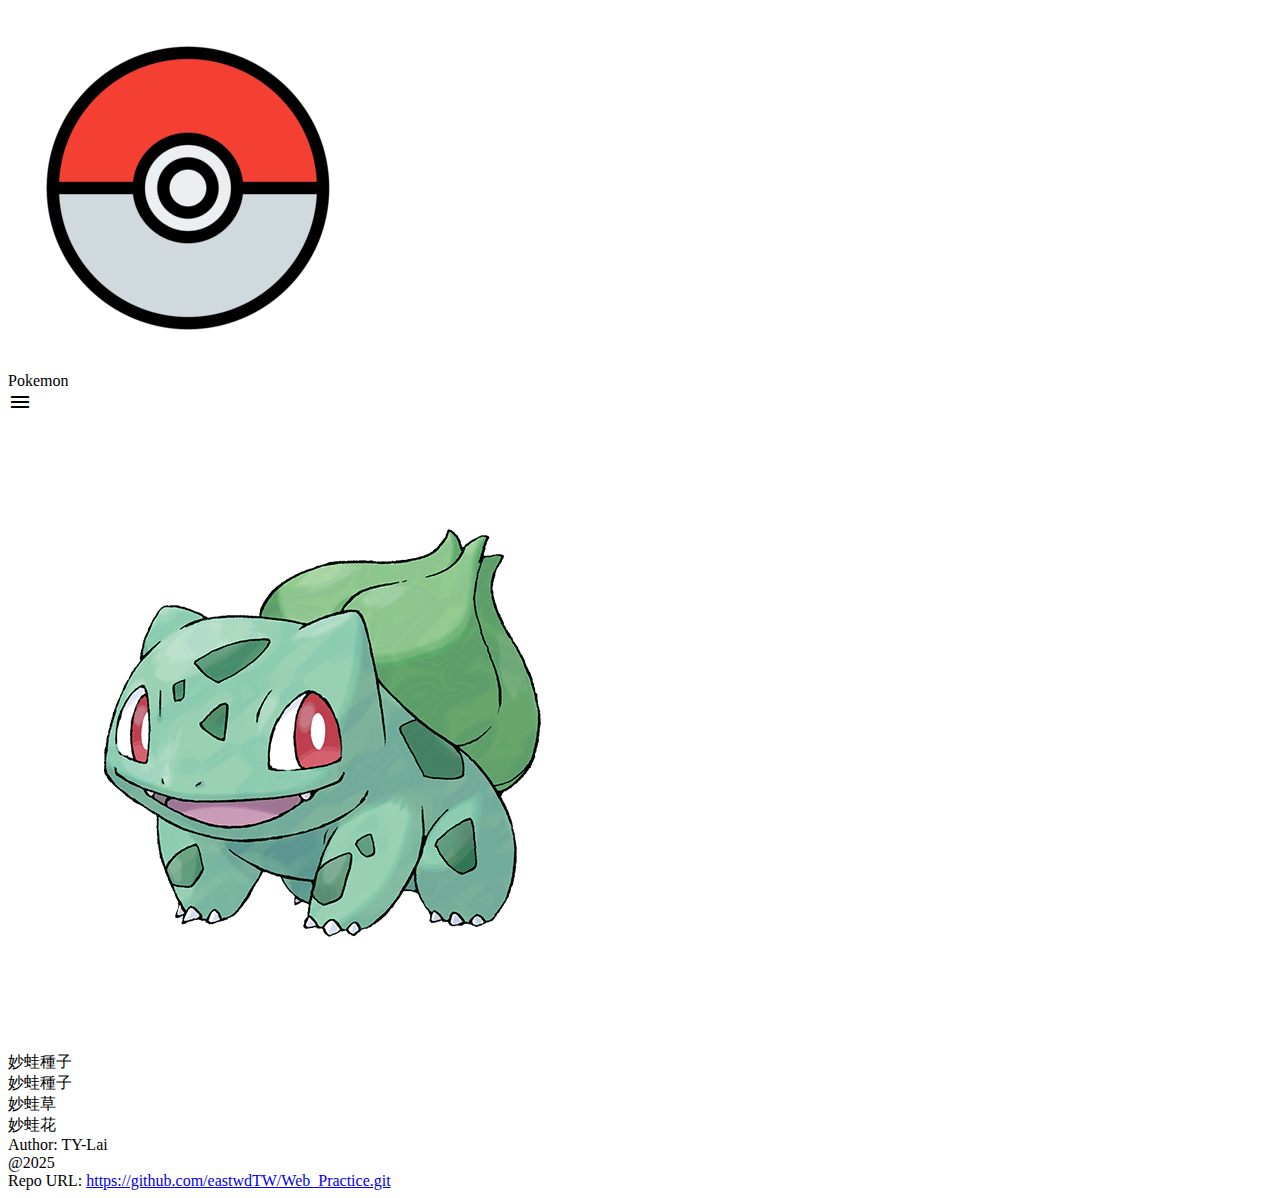
<file: HTML/index.html>
<!DOCTYPE html>
<html>

<head>
	<meta charset="utf-8">
	<meta name="viewport" content="width=device-width, initial-scale=1">
	<title>Let's practice!!</title>
	<link rel="icon" type="image/x-icon" href="./assets/ball.png">
	<!-- icon -->
	<link rel="stylesheet" href="https://fonts.googleapis.com/css2?family=Material+Symbols+Outlined:opsz,wght,FILL,GRAD@24,400,0,0&icon_names=menu" />
</head>

<body>

	<div id="top-bar">
		<img src="./assets/ball.png" alt="A Pokemon ball!">
		<div class="text sour-gummy-en">Pokemon</div>
		<div class="icon">
			<span class="material-symbols-outlined">menu</span>
		</div>
	</div>

	<div id="picture-container">
		<img src="./assets/grass/0.png" alt="A Pokemon picture!">
		<div class="text lxgw-wenkai-tc-regular">妙蛙種子</div>
	</div>

	<div id="item-container">				
		<div class="text lxgw-wenkai-tc-regular item">妙蛙種子</div>
		<div class="text lxgw-wenkai-tc-regular item">妙蛙草</div>
		<div class="text lxgw-wenkai-tc-regular item">妙蛙花</div>
	</div>

	<footer>
		<div class="text sour-gummy-en">Author: TY-Lai</div>
		<div class="text sour-gummy-en">@2025</div>
		<div class="text sour-gummy-en">Repo URL: <a href="https://github.com/eastwdTW/Web_Practice.git">https://github.com/eastwdTW/Web_Practice.git</a></div>
	</footer>

</body>

</html>
</file>
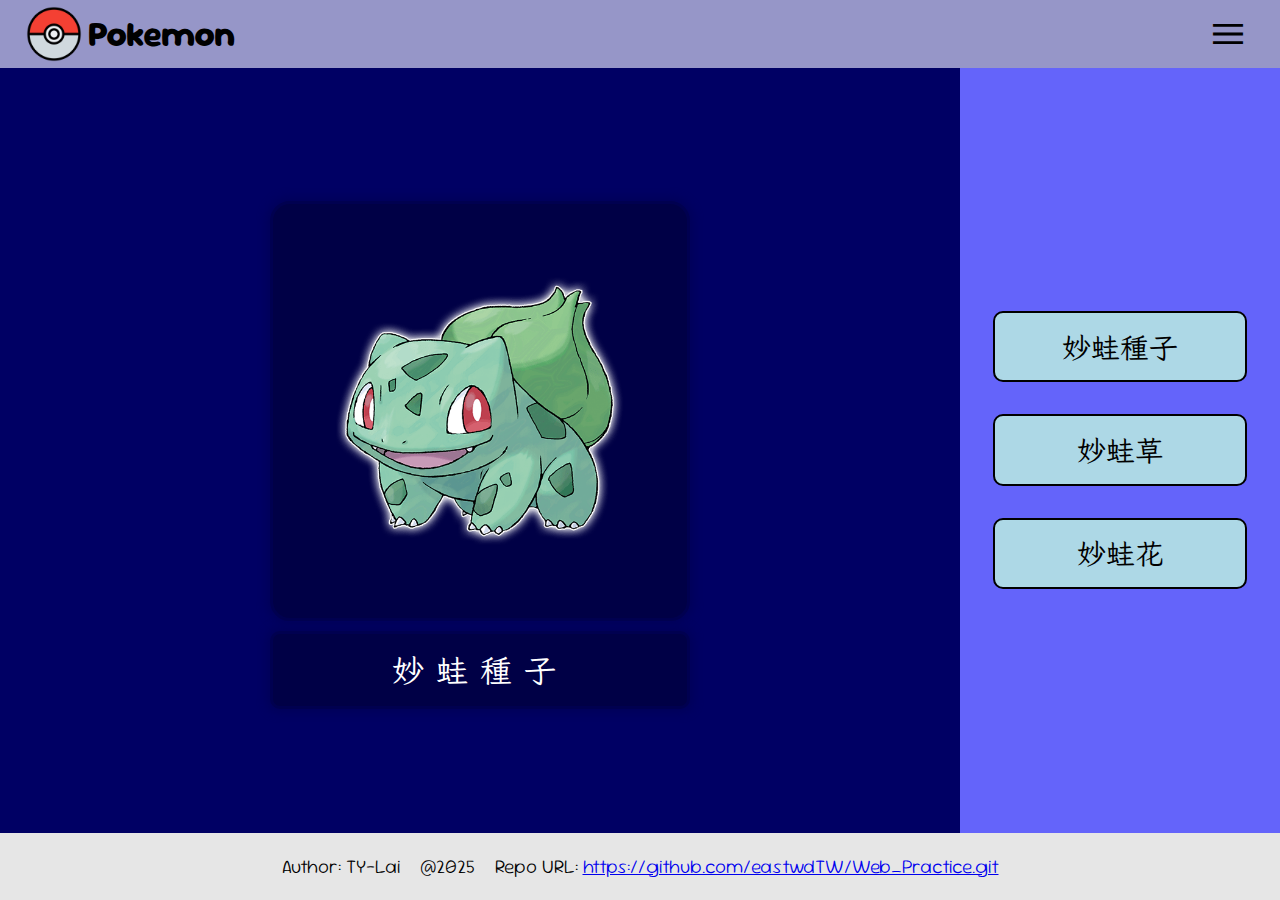
<file: JavaScript/index.html>
<!DOCTYPE html>
<html>

<head>
	<meta charset="utf-8">
	<meta name="viewport" content="width=device-width, initial-scale=1">
	<title>Let's practice!!</title>
	<link rel="icon" type="image/x-icon" href="./assets/ball.png">
	<!-- css -->
	<link rel="stylesheet" type="text/css" href="./css/style.css">
	<!-- icon -->
	<link rel="stylesheet" href="https://fonts.googleapis.com/css2?family=Material+Symbols+Outlined:opsz,wght,FILL,GRAD@24,400,0,0&icon_names=menu" />
	<!-- font-family -->
	<link rel="preconnect" href="https://fonts.googleapis.com">
	<link rel="preconnect" href="https://fonts.gstatic.com" crossorigin>
	<link href="https://fonts.googleapis.com/css2?family=LXGW+WenKai+TC&family=Sour+Gummy&display=swap" rel="stylesheet">
	<!-- script -->
	<script src="./js/main.js" type="text/javascript" defer></script>
</head>

<body>

	<!-- <div class="cover"></div> -->

	<div id="top-bar">
		<img src="./assets/ball.png" alt="A Pokemon ball!">
		<div class="text sour-gummy-en">Pokemon</div>
		<div class="icon">
			<span class="material-symbols-outlined">menu</span>
		</div>
	</div>

	<!-- <div id="attribute-container">
		<div class="text lxgw-wenkai-tc-regular attribute">水系</div>
		<div class="text lxgw-wenkai-tc-regular attribute">火系</div>
		<div class="text lxgw-wenkai-tc-regular attribute">草系</div>
	</div> -->

	<div id="picture-container">
		<!-- <img src="./assets/grass/0.png" alt="A Pokemon picture!">
		<div class="text lxgw-wenkai-tc-regular">妙蛙種子</div> -->
	</div>

	<div id="item-container">				
		<!-- <div class="text lxgw-wenkai-tc-regular item">妙蛙種子</div>
		<div class="text lxgw-wenkai-tc-regular item">妙蛙草</div>
		<div class="text lxgw-wenkai-tc-regular item">妙蛙花</div> -->
	</div>

	<footer>
		<div class="text sour-gummy-en">Author: TY-Lai</div>
		<div class="text sour-gummy-en">@2025</div>
		<div class="text sour-gummy-en">Repo URL: <a href="https://github.com/eastwdTW/Web_Practice.git">https://github.com/eastwdTW/Web_Practice.git</a></div>
	</footer>

</body>

</html>
</file>
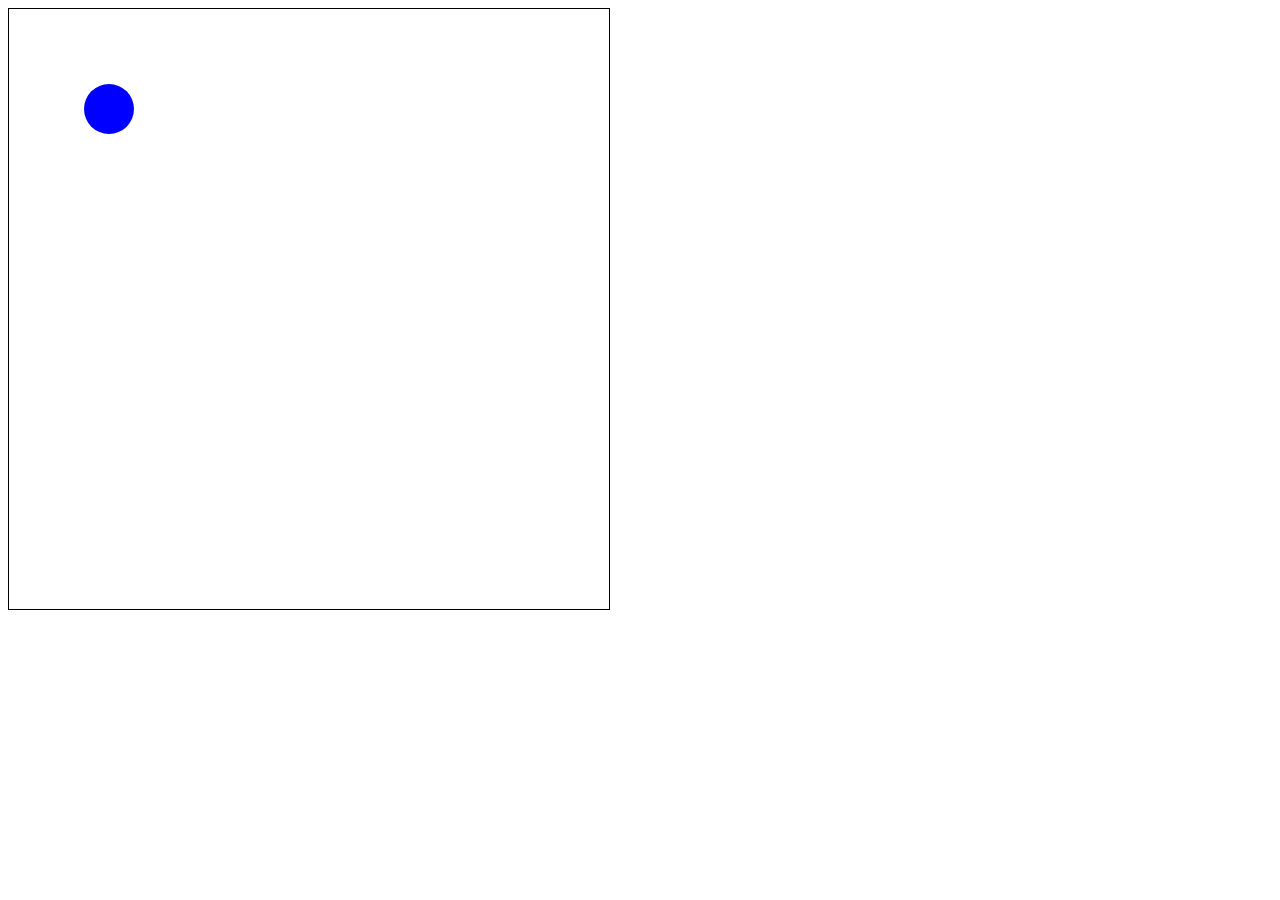
<file: Animation/Ball/index.html>
<!DOCTYPE html>
<html>
<head>
	<meta charset="utf-8">
	<meta name="viewport" content="width=device-width, initial-scale=1">
	<title>Ball</title>
	<style type="text/css">
	    canvas {
	        border: 1px solid black;
	    }
    </style>
    <script type="text/javascript" src="main.js" defer></script>
</head>
<body>
	<canvas id="canvas" width="600" height="600"></canvas>
</body>
</html>
</file>
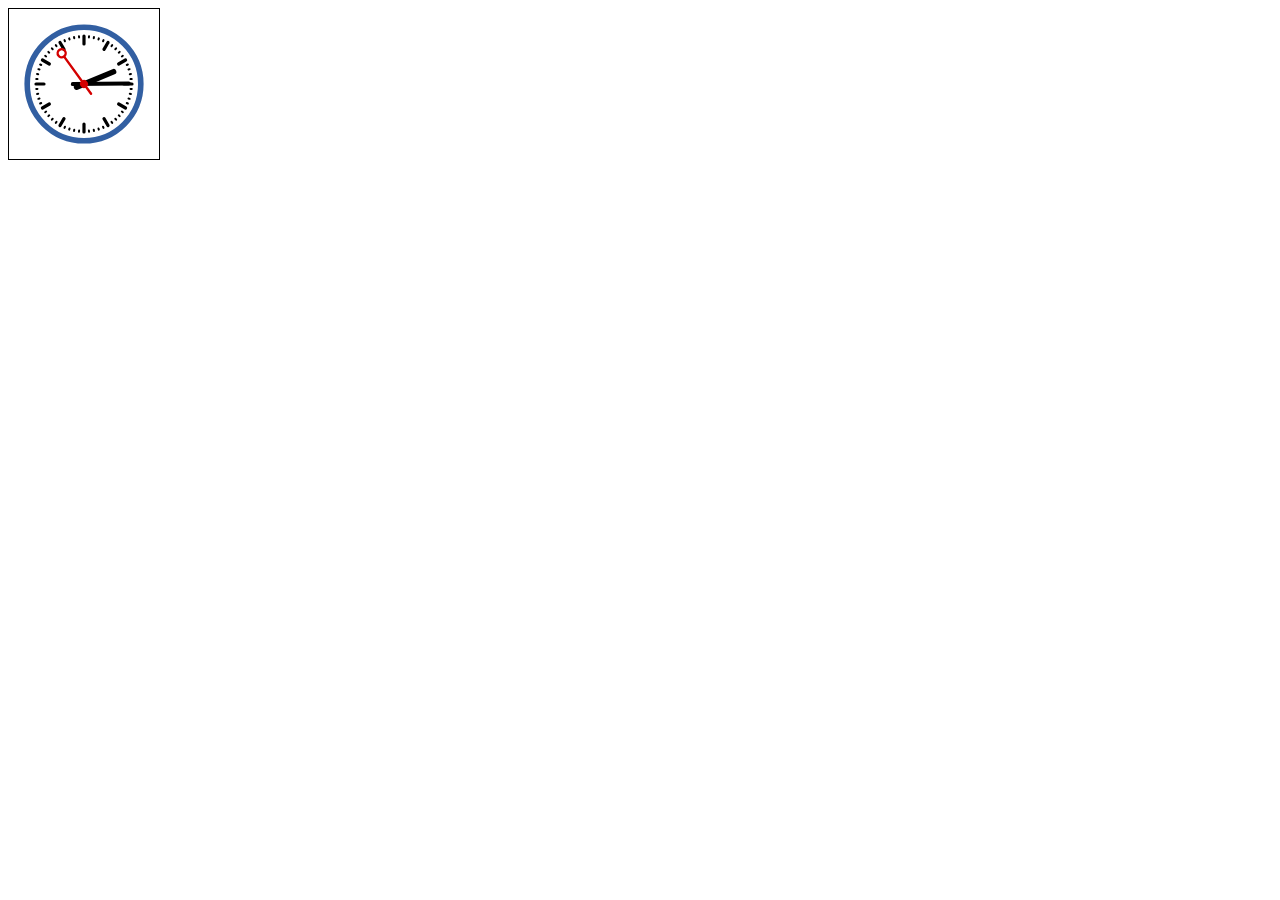
<file: Animation/Clock/index.html>
<!DOCTYPE html>
<html>
<head>
	<meta charset="utf-8">
	<meta name="viewport" content="width=device-width, initial-scale=1">
	<title>Clock</title>
	<style type="text/css">
	    canvas {
	        border: 1px solid black;
	    }
    </style>
    <script type="text/javascript" src="main.js" defer></script>
</head>
<body>
	<canvas id="canvas" width="150" height="150"></canvas>
</body>
</html>
</file>
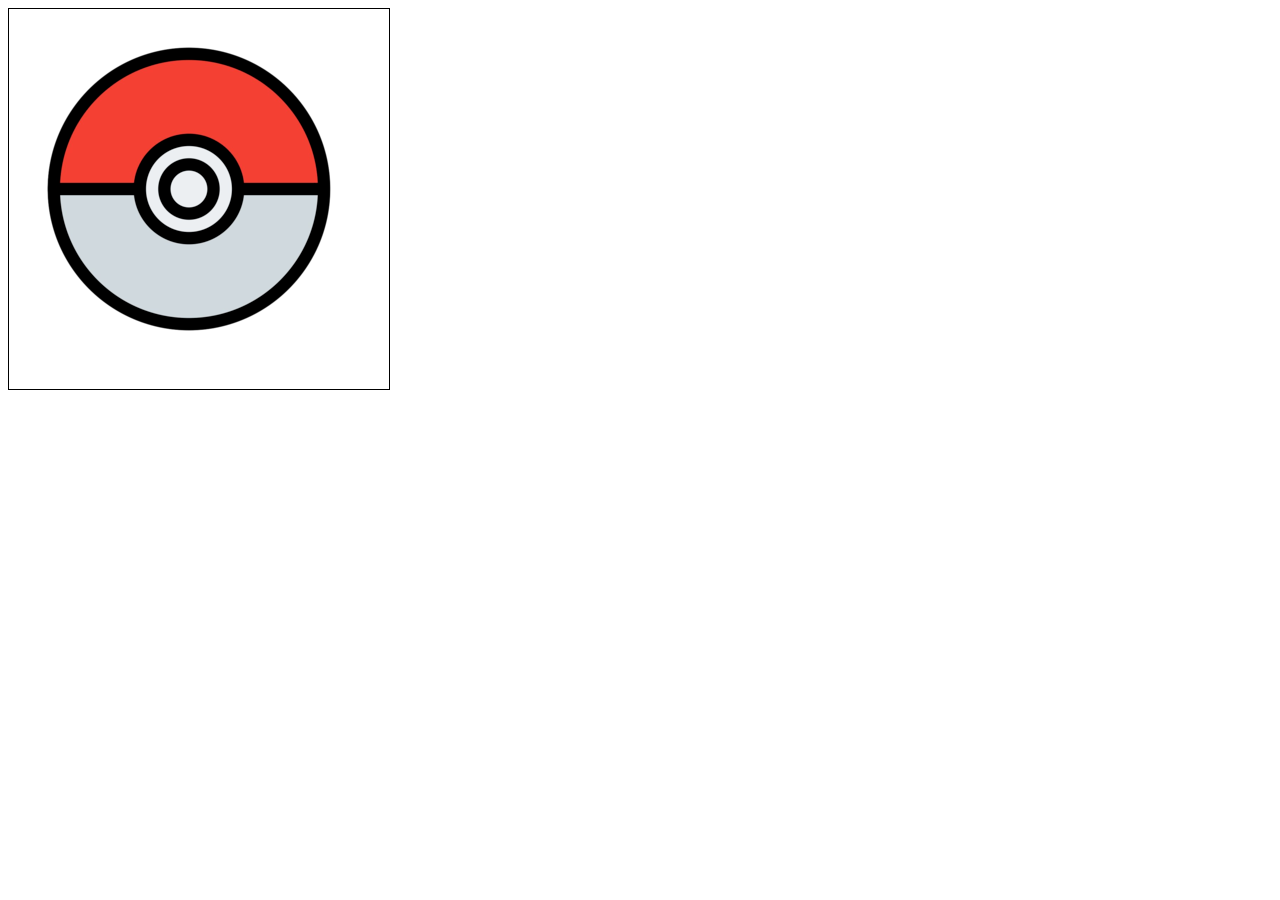
<file: Animation/Image/index.html>
<!DOCTYPE html>
<html>
<head>
	<meta charset="utf-8">
	<meta name="viewport" content="width=device-width, initial-scale=1">
	<title>Pac-Man</title>
	<style type="text/css">
	    canvas {
	        border: 1px solid black;
	    }
    </style>
    <script type="text/javascript" src="main.js" defer></script>
</head>
<body>
	<canvas id="canvas" width="380" height="380"></canvas>
</body>
</html>
</file>
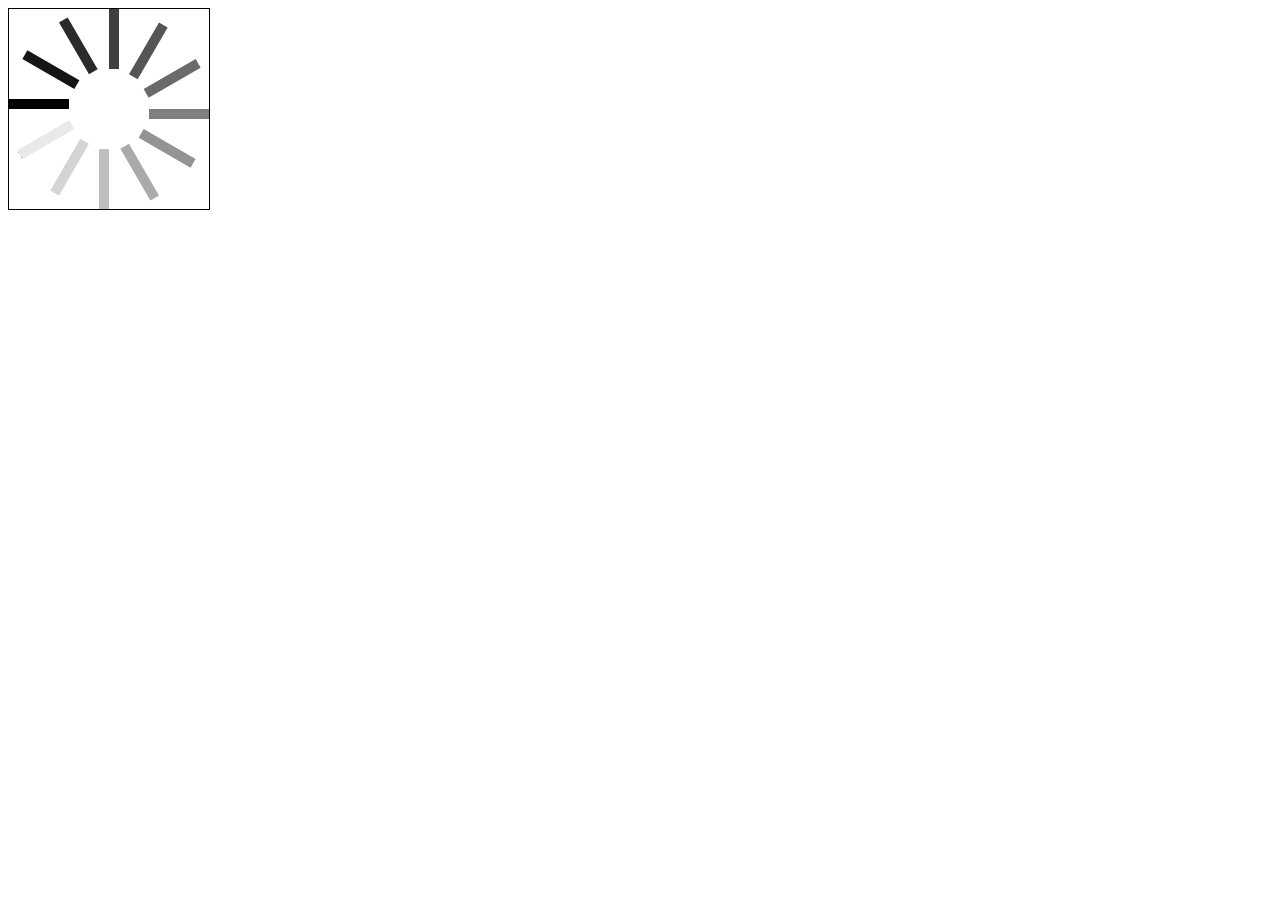
<file: Animation/Load/index.html>
<!DOCTYPE html>
<html>
<head>
	<meta charset="utf-8">
	<meta name="viewport" content="width=device-width, initial-scale=1">
	<title>Load</title>
	<style type="text/css">
	    canvas {
	        border: 1px solid black;
	    }
    </style>
    <script type="text/javascript" src="main.js" defer></script>
</head>
<body>
	<canvas id="canvas" width="200" height="200"></canvas>
</body>
</html>
</file>
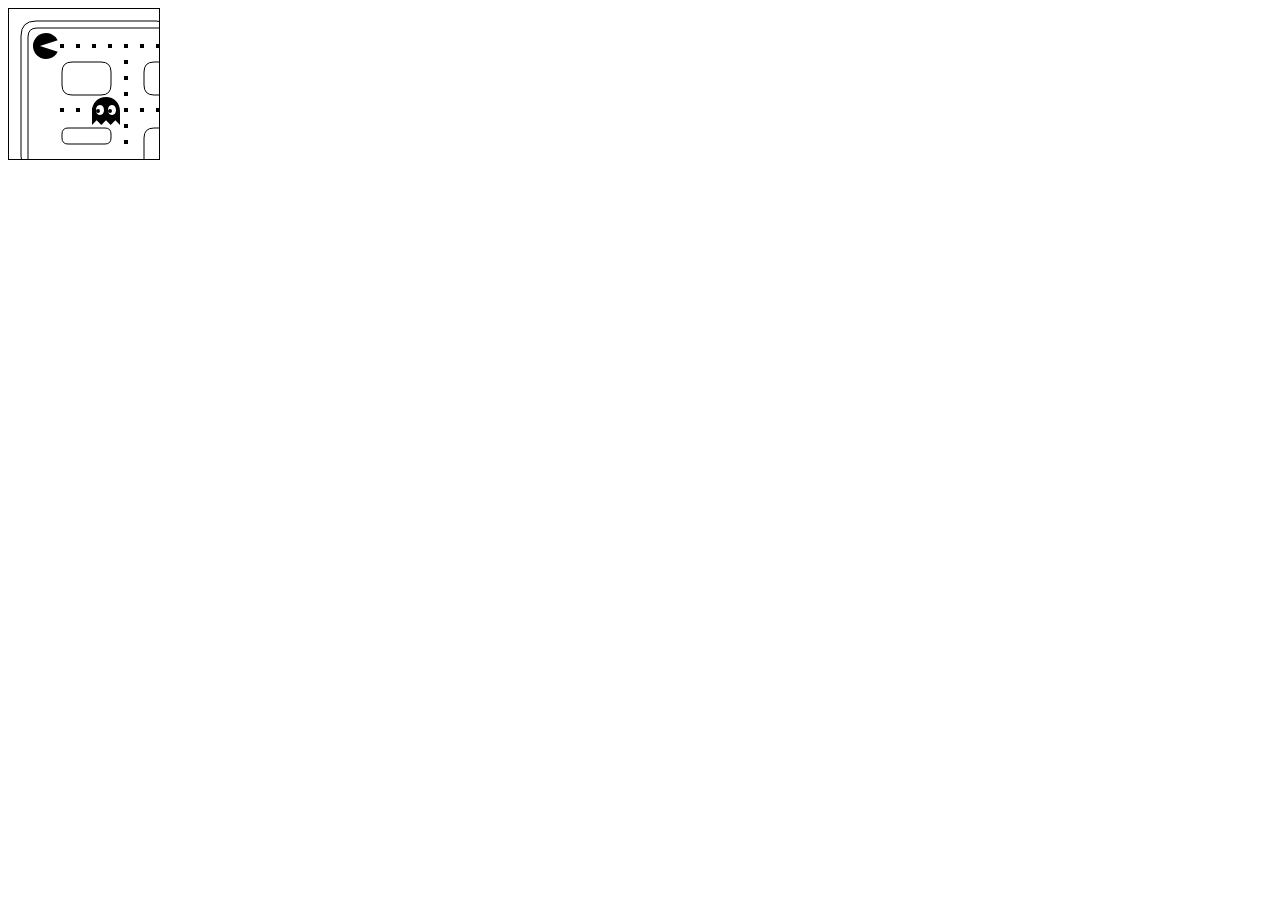
<file: Animation/PacMan/index.html>
<!DOCTYPE html>
<html>
<head>
	<meta charset="utf-8">
	<meta name="viewport" content="width=device-width, initial-scale=1">
	<title>Pac-Man</title>
	<style type="text/css">
	    canvas {
	        border: 1px solid black;
	    }
    </style>
    <script type="text/javascript" src="main.js" defer></script>
</head>
<body>
	<canvas id="canvas" width="150" height="150"></canvas>
</body>
</html>
</file>
<file: JavaScript/css/style.css>
.cover {
	position: absolute;
	height: 100%;
	width: 75%;
	left: 0;
	top: 0;
	background: rgba(255, 255, 255, 0.5);
	z-index: 1;
}

#top-bar {
	position: absolute;
	height: 7.5%;
	width: calc(100% - 20px);
	left: 0;
	top: 0;

	background: rgb(150, 150, 200);
	padding-left: 20px;

	display: flex;
	flex-direction: row;
	align-items: center;
}

#top-bar img {
	height: 100%;
}


#top-bar .text {
	font-size: 220%;
	font-weight: 800;
}

#top-bar .icon {
	position: absolute;
	height: 100%;
	width: 25%;
	right: 0;

	display: flex;
	flex-direction: row-reverse;
	align-items: center;
}

#top-bar .icon span {
	margin-right: 10%;
	font-size: 250%;
}

#top-bar .icon span:hover {
	text-shadow: 0 0 10px white;
}

#attribute-container {
	position: absolute;
	height: 92.5%;
	width: 25%;
	right: 0;
	top: 7.5%;

	background: rgb(250, 200, 200);;
	z-index: 1;

	display: flex;
	flex-direction: column;
	justify-content: center;
	align-items: center;
}

#attribute-container .attribute {
	height: 7.5%;
	width: 75%;
	background: lightpink;
	margin: 5%;
	border: 2px solid black;
	border-radius: 10px;
	padding: 5px;

	font-size: 120%;

	display: flex;
	justify-content: center;
	align-items: center;

	transition: height 0.5s;
}

#attribute-container .attribute:hover {
	height: 10%;
	border-color: white;
	box-shadow: 0 0 5px 2px white;
}

#picture-container {
	position: absolute;
	height: 85%;
	width: 75%;
	left: 0;
	top: 7.5%;

	background: rgb(0, 0, 100);

	display: flex;
	flex-direction: column;
	justify-content: center;
	align-items: center;
}

#picture-container img {
	width: min(40%, 700px);
	margin: 1%;
	border: 3px solid rgb(0, 0, 80);
	border-radius: 20px;
	padding: 15px;

	background: rgb(0, 0, 70);

	box-shadow: 0 0 8px 4px rgb(0, 0, 90);
}

#picture-container .text {
	width: min(40%, 700px);
	border: 3px solid rgb(0, 0, 80);
	border-radius: 10px;
	padding: 15px;

	font-size: 200%;
	letter-spacing: 12px;
	background: rgb(0, 0, 70);

	color: white;
	box-shadow: 0 0 8px 4px rgb(0, 0, 90);
}

#item-container {
	position: absolute;
	height: 85%;
	width: 25%;
	right: 0;
	top: 7.5%;

	background: rgb(100, 100, 250);

	display: flex;
	flex-direction: column;
	justify-content: center;
	align-items: center;
}

#item-container .item {
	height: 7.5%;
	width: 75%;
	background: lightblue;
	margin: 5%;
	border: 2px solid black;
	border-radius: 10px;
	padding: 5px;

	font-size: 180%;

	display: flex;
	justify-content: center;
	align-items: center;
}

#item-container .item:hover {
	border-color: white;
	box-shadow: 0 0 5px 2px white;
	animation: flip 0.25s linear;
}

footer {
	position: absolute;
	height: 7.5%;
	width: 100%;
	left: 0;
	bottom: 0;

	background: rgb(230, 230, 230);

	display: flex;
	flex-wrap: wrap;
	flex-direction: row;
	justify-content: center;
	align-items: center;
}

footer .text {
	font-size: 120%;
	font-weight: 200;
	margin: 0 10px;
}

.text {
	text-align: center;

}

.lxgw-wenkai-tc-regular {
	font-family: "LXGW WenKai TC", serif;
	font-weight: 400;
	font-style: normal;
}

.sour-gummy-en {
	font-family: "Sour Gummy", serif;
	font-optical-sizing: auto;
	font-style: normal;
	font-variation-settings:
		"wdth" 100;
}

@keyframes flip {
	0%		{transform: rotateX(0deg);}
	50%		{transform: rotateX(180deg);}
	100%	{transform: rotateX(360deg);}
}
</file>
